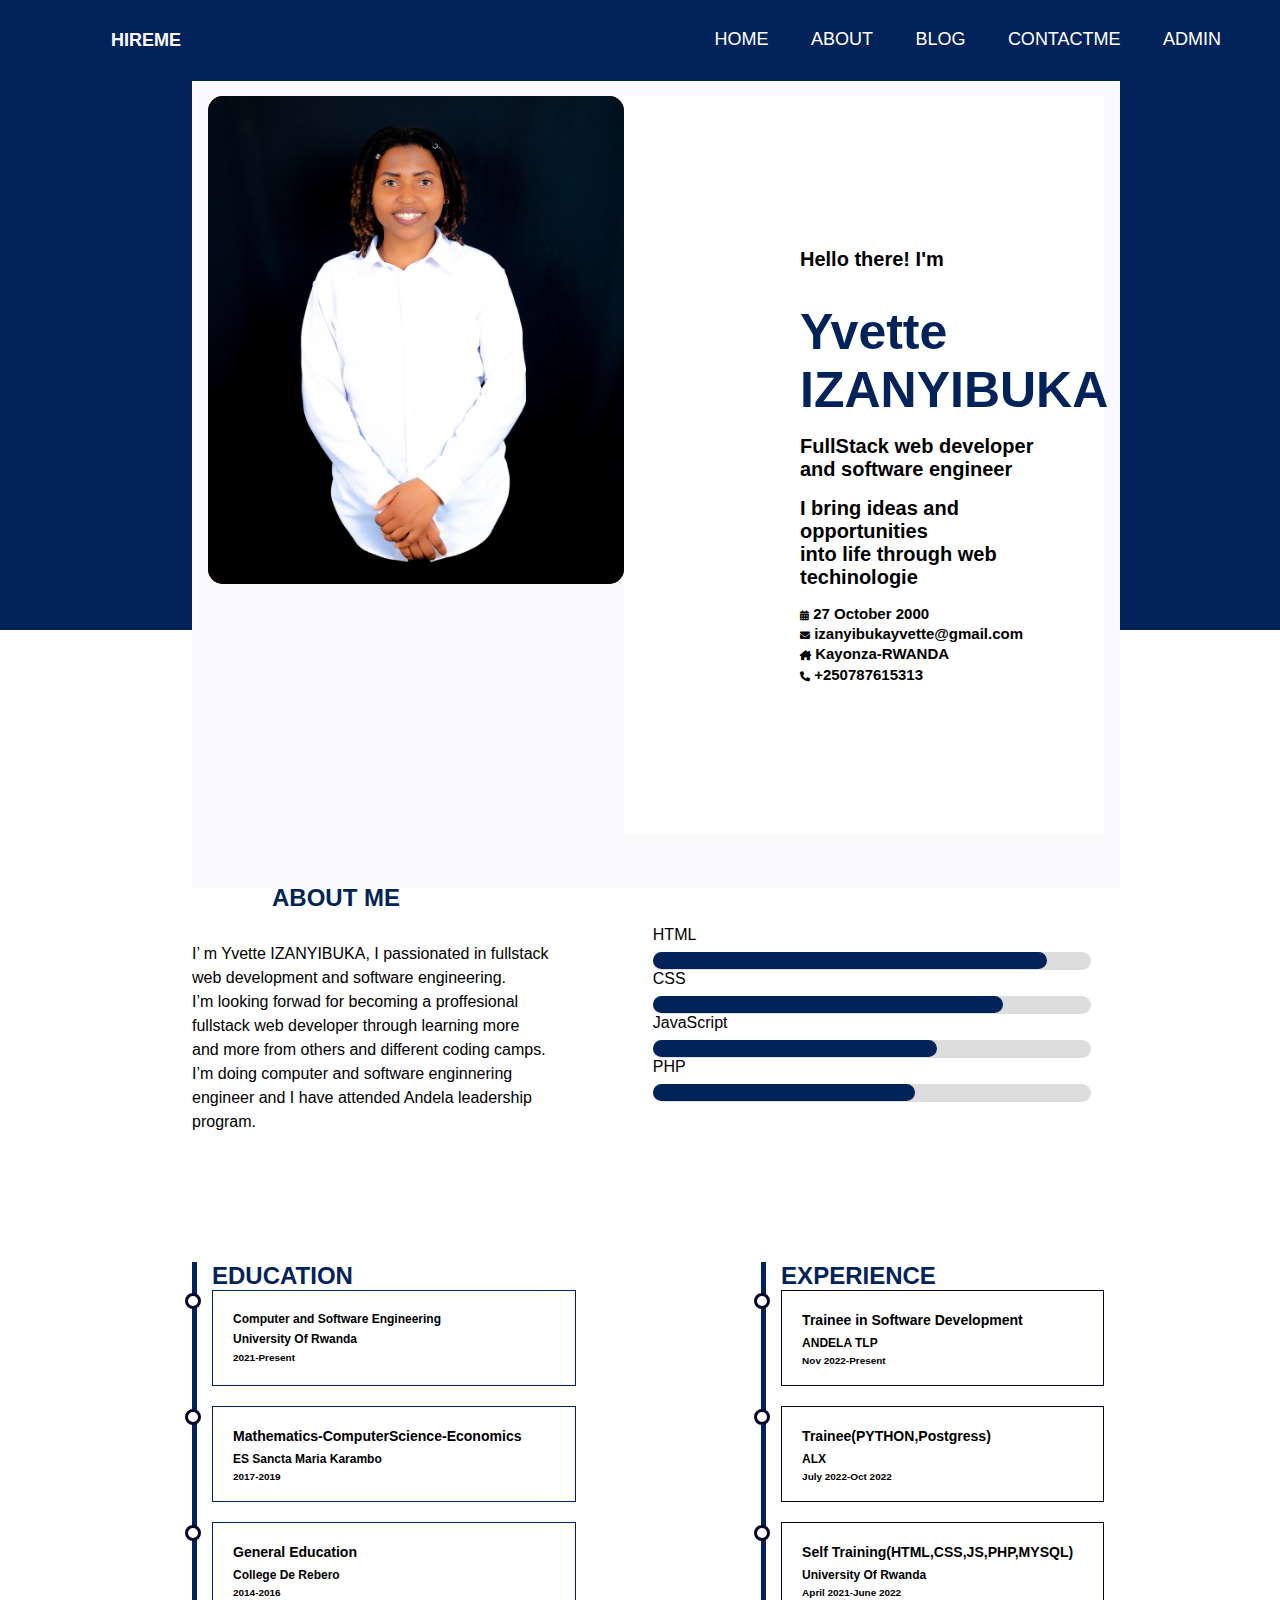
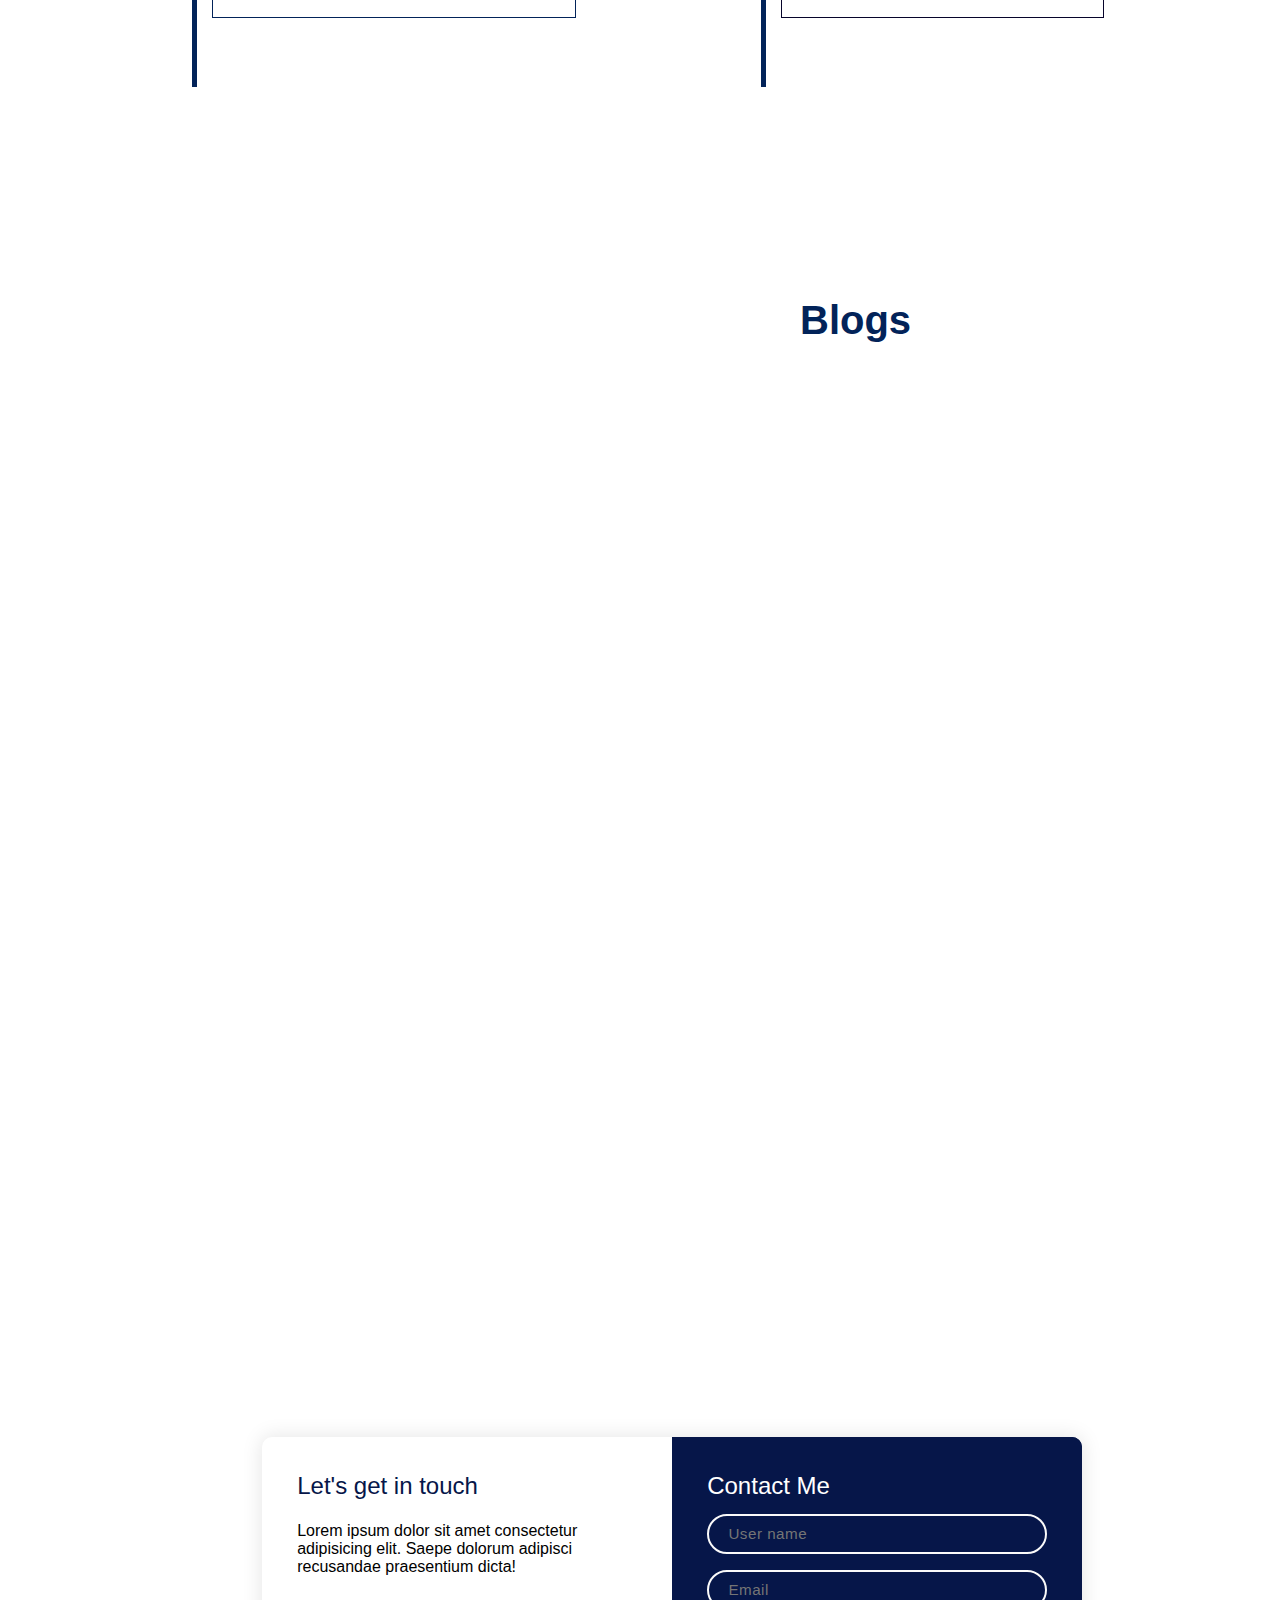
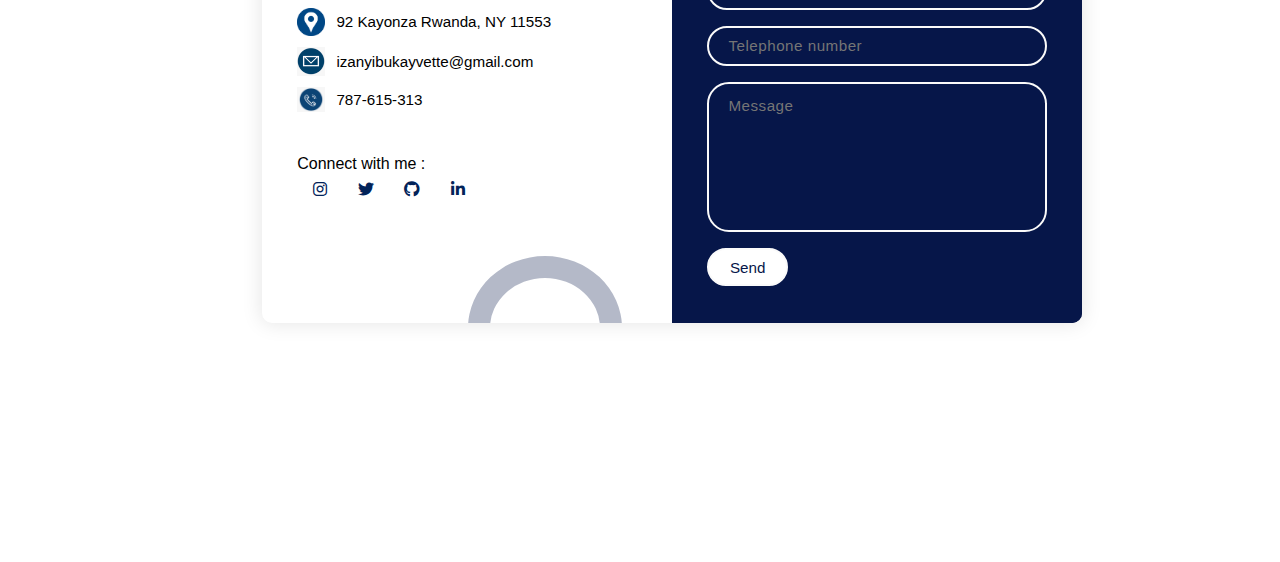
<file: index.html>
<html lang="en">
<head>
    <meta charset="UTF-8">
    <meta http-equiv="X-UA-Compatible" content="IE=edge">
    <meta name="viewport" content="width=device-width, initial-scale=1.0">
    <title>Document</title>
    <link rel="stylesheet" href="index.css">
    <link rel="stylesheet" href="https://cdnjs.cloudflare.com/ajax/libs/font-awesome/6.2.1/css/all.min.css">
    <link rel="stylesheet" href="https://cdnjs.cloudflare.com/ajax/libs/font-awesome/6.2.1/css/all.min.css" integrity="sha512-MV7K8+y+gLIBoVD59lQIYicR65iaqukzvf/nwasF0nqhPay5w/9lJmVM2hMDcnK1OnMGCdVK+iQrJ7lzPJQd1w==" crossorigin="anonymous" referrerpolicy="no-referrer" />
 </head>
    <body >
     <div class="div1">
        <div class="d1">
            <nav>
                <label  class="logo"> <a href="#contact">HIREME</a> </label> 
                <ul>
                  <li><a class="active"  href="#home">Home</a></li>
                  <li><a class="active"  href="#abouts">ABOUT</a></li>
                  <li><a class="active"  href="#Blogs">BLOG</a></li>
                  <li><a class="active"  href="#contact">CONTACTME</a></li>
                  <li><a class="active"  href="login.html">ADMIN</a></li>
                </ul> 
              </nav>
        </div>
        <section id="home">
          <div class="section">
        <div class="div2">
       <div class="photo">
        <img src="img/copy1.JPG" alt="" height="">
       </div>
       <div class="add">
        <div class="content">
            <div class="nain-content">
                <h3>Hello there! <span>I'm</span></h3>
                <h1>Yvette <br>
                IZANYIBUKA</h1>
                <h5>FullStack web developer<br>
                and software engineer</h5>
          
            <h6>I bring ideas and opportunities <br>
            into life through web techinologie</6>
           
           <div class="location-content">
             <p>  <i class="fa-solid fa-calendar-days"></i>  27 October 2000</p>
             <p>  <i class="fa-solid fa-envelope"></i>  izanyibukayvette@gmail.com</p>
             <p>  <i class="fa-solid fa-house-chimney"></i>  Kayonza-RWANDA</p>
            <p><i class="fa-solid fa-phone"></i>  +250787615313</p>

           </div>
        </div>
       </div>
        </div>
        </div>
    </div>
  </div>
  </section>



<section id="abouts">
    <div class="check">
      <div class="check-about">
      
   <div class="discr">
    <h2 style="margin-left: 5rem; margin-bottom: 2rem; color:#022359 ;">ABOUT ME</h2>
    <p>
      I’ m Yvette IZANYIBUKA, I passionated in  fullstack <br>
      web development and software engineering.<br>
      I’m looking forwad for becoming a proffesional <br>
      fullstack web developer through learning more<br>
      and more from others and different coding camps.<br>
      I’m doing computer and software enginnering<br>
      engineer and I have attended Andela leadership<br>
      program.
    </p>
  </div>
  
    <div class="progress">
      <p>HTML</p>
      <div class="container">
        <div class="skills html"></div>
      </div>
      
      <p>CSS</p>
      <div class="container">
        <div class="skills css"></div>
      </div>
      
      <p>JavaScript</p>
      <div class="container">
        <div class="skills js"></div>
      </div>
      
      <p>PHP</p>
      <div class="container">
        <div class="skills php"></div>
      </div>
          </div>
            </div>
    
      <div class="studies">
        <div class="education">
          <h2 style="color:#022359 ;">EDUCATION</h2>
          <div>
            <h4>Computer and Software Engineering</h3>
            <h4>University Of Rwanda</h>
            <h5>2021-Present</h5>
          </div>
          <div >
            <h3>Mathematics-ComputerScience-Economics</h3>
            <h4>ES Sancta Maria Karambo</h4>
            <h5>2017-2019</h5>
          </div>
          <div >
            <h3>General Education</h3>
            <h4>College De Rebero</h4>
            <h5>2014-2016</h5>
          </div>
         </div>
         <div class="experience">
          <h2 style="color:#022359 ;">EXPERIENCE</h2>
          <div>
          <h3>Trainee in Software Development</h3>
          <h4>ANDELA TLP</h>
          <h5>Nov 2022-Present</h5>
        </div>
        <div >
          <h3>Trainee(PYTHON,Postgress)</h3>
          <h4>ALX</h4>
          <h5>July 2022-Oct 2022</h5>
        </div>
        <div >
          <h3>Self Training(HTML,CSS,JS,PHP,MYSQL)</h3>
          <h4>University Of Rwanda</h4>
          <h5>April 2021-June 2022</h5>
        </div>
        </div>
      </div>
      </div>
</section>

<section id="Blogs">
  <h1 style="margin-left:50rem; font-size: 40px; color: #022359;">Blogs</h1>
  <div class="blogg" id="b"></div>
</section>

<section id="contact">
  <div class="cont">
    <div class="form">
      <div class="contact-info">
        <h3 class="title">Let's get in touch</h3>
        <p class="text">
          Lorem ipsum dolor sit amet consectetur adipisicing elit. Saepe
          dolorum adipisci recusandae praesentium dicta!
        </p>

        <div class="info">
          <div class="information">
            <img src="img/lo.png" class="icon" alt="" />
            <p>92 Kayonza Rwanda, NY 11553</p>
          </div>
          <div class="information">
            <img src="img/mail.png" class="icon" alt="" />
            <p>izanyibukayvette@gmail.com</p>
          </div>
          <div class="information">
            <img src="img/call.png" class="icon" alt="" />
            <p>787-615-313</p>
          </div>
        </div>

        <div class="social-media">
          <p>Connect with me :</p>
          <div class="social-icons">
            <a href="#" style="color: #022359;">
              <i class="fa-brands fa-instagram"></i>
            </a>
            <a href="#" style="color: #022359;">
              <i class="fa-brands fa-twitter"></i>
            </a>
            <a href="#">
              <i class="fa-brands fa-github"></i>
            </a>
            <a href="#">
              <i class="fab fa-linkedin-in"></i>
            </a>
          </div>
        </div>
      </div>

      <div class="contact-form">

        <form action="" autocomplete="off" name='registration' onSubmit="return formValidation();" class="contact-form">
          <h3 class="title">Contact Me</h3>
          <div class="input-container">
            <input type="text" name="name" id="name" class="input" placeholder="User name"/>
            
          </div>
          <div class="input-container">
            <input type="email" name="email" id="email-id" class="input" placeholder="Email"/>
          
          </div>
          <div class="input-container">
            <input type="tel" name="phone" id="phone" class="input" placeholder="Telephone number"/>
          </div>
          <div class="input-container textarea">
            <textarea name="message" id="message" class="input" placeholder="Message"></textarea>
          </div>
          <input type="submit" name="submit" value="Send" class="btn"/>
        </form>
      </div>
    </div>
  </div>
</section>
<script src="index.js"></script>
</body>
</html>
</file>
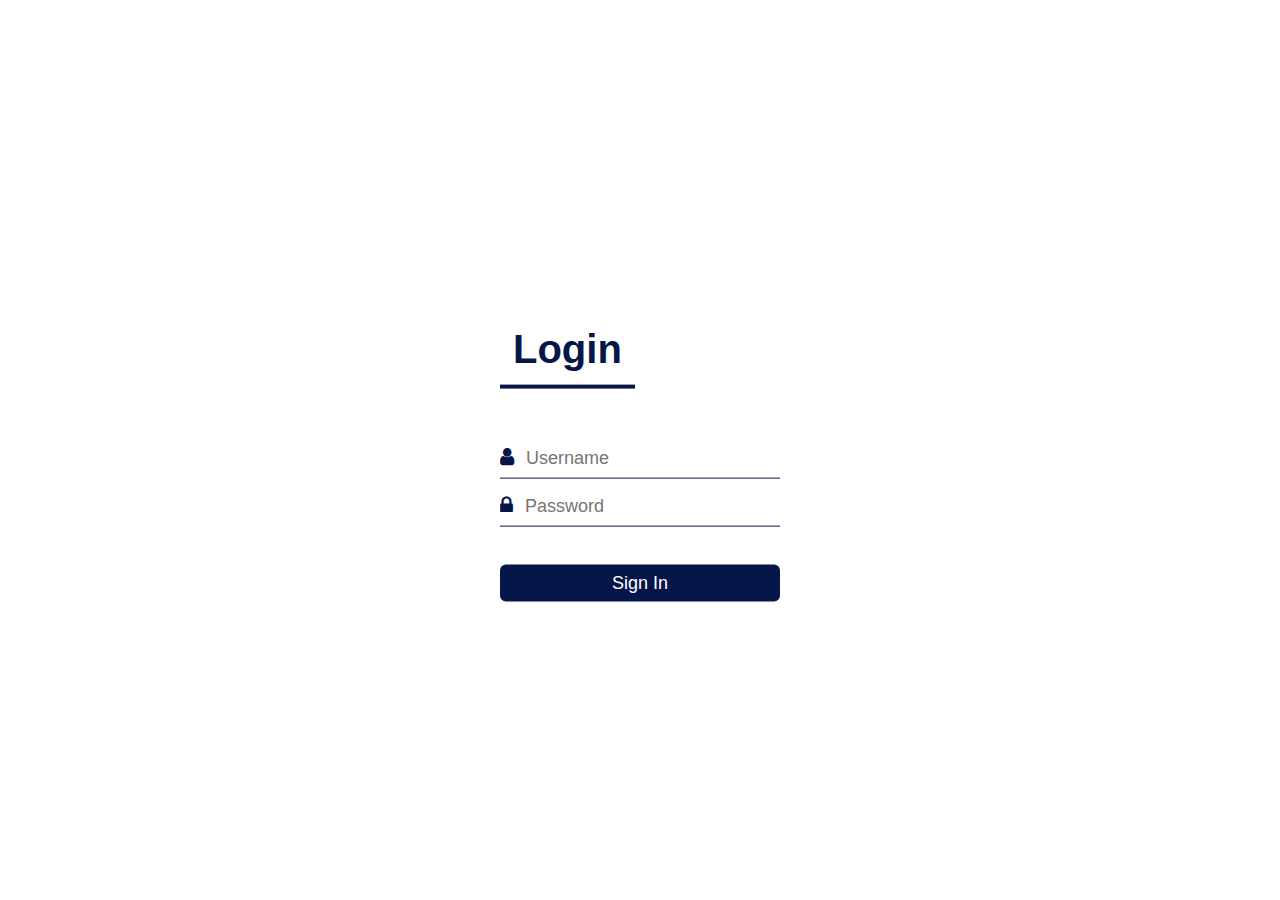
<file: login.html>
<!DOCTYPE html>
<html lang="en">

<head>
	<meta charset="UTF-8">
	<link rel="stylesheet" href=
"https://stackpath.bootstrapcdn.com/font-awesome/4.7.0/css/font-awesome.min.css">
	<meta name="viewport" content="width=device-width, initial-scale=1.0">
	<meta http-equiv="X-UA-Compatible" content="ie=edge">
	<link rel="stylesheet" href="login.css">
	<title>Login Page</title>
</head>

<body>
	<form action="" method="post">
		<div class="login-box">
			<h1>Login</h1>

			<div class="textbox">
				<i class="fa fa-user" aria-hidden="true"></i>
				<input type="text" placeholder="Username"
						name="username" value="" id="username">
			</div>

			<div class="textbox">
				<i class="fa fa-lock" aria-hidden="true"></i>
				<input type="password" placeholder="Password"
						name="password" value="" id="pwd">
			</div>
<br>
		<input type="button" id="btn" value="Sign In" class="sub" onclick="getInfo()">	
		</div>
	</form>
	<script src="login.js"></script>
</body>

</html>
</file>
<file: index.css>
*{
    margin: 0;
    padding: 0;
    text-decoration: none;
    list-style: none;
}


body{
    font-family: poppins;
}

label.logo{
    font-size: 16px;
    font-weight:bold;
    color: white;
    padding: 0 100px;
    line-height: 80px;
}
 .d1{
display: fixed;
background-color: #59020e;

 }
nav ul{
    float: right;
    margin-right: 40px;

}
nav li{
    display:inline-block;
    margin: 0 8px;
    line-height: 18px;
    margin-top: 30px;
    color: #fff;

    
}
.d1 a{
    color: white;
    font-size: 18px;
    text-transform: uppercase;
    border: 1px solid transparent;
    padding: 7px 10px;
    border-radius: 3px;

}
a .active , a:hover{
    border: 1px solid white;
    transition: .5s;
} 



.d1{
    background-color: #022359;
    width: 100%;
    color: #fff;
    top: 0;
    position: fixed;
    

}


.div1{
    background-color: #022359;
    height: 70%;
    width: 100%;
}
.section{
    height: 145%;
    width: 100%;
    margin-top: 0rem;
}
.div2{
    background-color: rgb(250, 250, 252);
    height: 85%;
    width: 70%;
    margin-left: 15%;
    top: 0;
    display:flex;
    justify-content: space-between;
    padding: 1rem;
    
    padding-top: 6rem;
}

.photo{
    max-height: fit-content;
    width: 50%;
    background-color: white;
    border-radius: 15px;
    background-color: #59020e;
    border-radius: 15px;
}
.photo img{
    width: 100%;
    height: 100%;
    max-height: fit-content;
    border-radius: 15px;
}
.add{
    max-height: fit-content;
    width: 50%;
    background-color: white;
    padding: 8rem 1rem;
}
.add .content{
    padding: 1.5rem 2rem;
    background-color: white;
    margin-left: 3rem;
    padding-left: 7rem;
    font-family: Arial, Helvetica, sans-serif;
}

 .nain-content h3{
    top: 0;
    font-size: 20px;
}

.nain-content h1{
    margin-top: 2rem;
    font-size: 50px;
    color: #022359;
}

.nain-content h5{
    margin-top: 1rem;
    font-size: 20px;
}
.nain-content h6{
    margin-top: 1rem;
    font-size: 20px;
}
.nain-content .location-content{
    
    margin-top: 1rem;
    font-size: 20px;
}
.location-content p{
    font-style: normal;
    margin-top: 0.2rem;
    font-size: 15px;
}
.location-content i{
    font-style: normal;
    font-size: 10px;
}



.check{
    height: 100%;
    width: 72%;
    margin-left: 15%;
    margin-top: 10rem; 
    padding-top: 3rem;
 }
.check .check-about{
    height: 40%;
    width:100%;
    display: flex;
}
.discr{
    height: 100%;
    width: 50%;
    padding-top: 3rem;
    line-height: 1.5rem;
}
.progress{
   height: 100%;
    width: 50%;
    padding-top: 3rem;
    margin-top: 2.5rem;
}

.container {
    width: 95%; 
    height: 5%;
    background-color: #ddd; 
    border-radius: 5rem;
    margin-top: 0.5rem;
  }
  .skills {
    text-align: right;
    padding-top: 2px; 
    padding-bottom: 2px; 
    color: white; 
    
  } 
  
  .html {width: 90%; height: 70%; border-radius: 5rem; background-color: #022359;} 
  .css {width: 80%; height: 70%; border-radius: 5rem;  background-color: #022359;} 
  .js {width: 65%; height: 70%; border-radius: 5rem; background-color: #022359;} 
  .php {width: 60%; height: 70%;border-radius: 5rem; background-color: #022359;} 

  

  .studies{
    display: flex;
    height: 72.6%;
    margin-top: 2rem;
    background-color: white;
    width: 100%;
    padding-top: 2rem;
}
.studies .education{
    margin-left: 0;
    width: 450px;
    border-left: 5px solid #022359;
    padding: 0 10px 0 15px;
    height: 65%;
    background-color: white;
}
.studies .experience{
    margin-left: 8.5rem;
    width: 360px;
    border-left: 5px solid #022359;
    padding: 0 10px 0 15px;
    height:65%;
    background-color: white;
}

.education div{
    background-color: white;
    padding: 2px 20px;
    font-size: 12px;
    border: 1px solid #022359;
    line-height: 1.7;
    height: 90px;
    margin-bottom: 20px;
    width: 80%;
    
}
.education div::before{
    content: '';
    display: block;
    width: 10px;
    height: 10px;
    border-radius: 50%;
    background-color: white;
    border: 3px solid rgb(7, 4, 43);
    top: 10px;
    margin-left: -48px;
}
.experience div{
    background-color: #ffff;
    padding: 2px 20px;
    font-size: 12px;
    border: 1px solid rgb(7, 4, 43);
    line-height: 1.7;
    height: 90px;
    margin-bottom: 20px;
    /* position: relative; */
    display: block;
}

.experience div::before{
    content: '';
    display: block;
    width: 10px;
    height: 10px;
    border-radius: 50%;
    background-color: white;
    border: 3px solid rgb(7, 4, 43);
    /* position: absolute; */
    top: 10px;
    margin-left: -48px;
}


#blogs{
    padding-top: 10rem;
    height: 100%;
    width: 100%;
    background-color: white;
}



body,
  input,
  textarea {
    font-family: Arial, Helvetica, sans-serif;
  }
  
  .cont {
    width: 100%;
    min-height: 100vh;
    padding: 2rem;
    background-color: white;
    overflow: hidden;
    display: flex;
    align-items: center;
    justify-content: center;
  }
  
  .form {
    width: 100%;
    max-width: 820px;
    background-color:white;
    border-radius: 10px;
    box-shadow: 0 0 20px 1px rgba(0, 0, 0, 0.1);
    z-index: 1000;
    overflow: hidden;
    display: grid;
    grid-template-columns: repeat(2, 1fr);
  }
  
  .contact-form {
    background-color: #061649;
    position: relative;
  }
  

  

  
  .contact-form:before {
    content: "";
    /* position: absolute; */
    width: 26px;
    height: 26px;
    background-color: #061649;
    transform: rotate(45deg);
    top: 50px;
    left: -13px;
  }
  
  form {
    padding: 2.3rem 2.2rem;
    z-index: 10;
    overflow: hidden;
    position: relative;
  }
  
  .title {
    color: #fff;
    font-weight: 500;
    font-size: 1.5rem;
    line-height: 1;
    margin-bottom: 0.7rem;
  }
  
  .input-container {
    position: relative;
    margin: 1rem 0;
  }
  
  .input {
    width: 100%;
    outline: none;
    border: 2px solid #fafafa;
    background: none;
    padding: 0.6rem 1.2rem;
    color: #fff;
    font-weight: 500;
    font-size: 0.95rem;
    letter-spacing: 0.5px;
    border-radius: 25px;
    transition: 0.3s;
  }
  
  textarea.input {
    padding: 0.8rem 1.2rem;
    min-height: 150px;
    border-radius: 22px;
    resize: none;
    overflow-y: auto;
  }
  
  .input-container label {
    position: absolute;
    top: 50%;
    left: 15px;
    transform: translateY(-50%);
    padding: 0 0.4rem;
    color: #fafafa;
    font-size: 0.9rem;
    font-weight: 400;
    pointer-events: none;
    z-index: 1000;
    transition: 0.5s;
  }
  
  .input-container.textarea label {
    top: 1rem;
    transform: translateY(0);
  }
  
  .btn {
    padding: 0.6rem 1.3rem;
    background-color: #fff;
    border: 2px solid #fafafa;
    font-size: 0.95rem;
    color: #061649;
    line-height: 1;
    border-radius: 25px;
    outline: none;
    cursor: pointer;
    transition: 0.3s;
    margin: 0;
  }
  
  .btn:hover {
    background-color: transparent;
    color: #fff;
  }
  
  .input-container span {
    position: absolute;
    top: 0;
    left: 25px;
    transform: translateY(-50%);
    font-size: 0.8rem;
    padding: 0 0.4rem;
    color: transparent;
    pointer-events: none;
    z-index: 500;
  }
  
  .input-container span:before,
  .input-container span:after {
    content: "";
    position: absolute;
    width: 10%;
    opacity: 0;
    transition: 0.3s;
    height: 5px;
    background-color: #061649;
    top: 50%;
    transform: translateY(-50%);
  }
  
  .input-container span:before {
    left: 50%;
  }
  
  .input-container span:after {
    right: 50%;
  }
  
  .input-container.focus label {
    top: 0;
    transform: translateY(-50%);
    left: 25px;
    font-size: 0.8rem;
  }
  
  .input-container.focus span:before,
  .input-container.focus span:after {
    width: 50%;
    opacity: 1;
  }
  
  .contact-info {
    padding: 2.3rem 2.2rem;
    position: relative;
  }
  
  .contact-info .title {
    color: #061649;
  }
  
  .text {
    color: black;
    margin: 1.5rem 0 2rem 0;
  }
  
  .information {
    display: flex;
    color: black;
    margin: 0.7rem 0;
    align-items: center;
    font-size: 0.95rem;
  }
  
  .icon {
    width: 28px;
    margin-right: 0.7rem;
  }
  
  .social-media {
    padding: 2rem 0 0 0;
  }
  
  .social-media p {
    color: black;
  }
  
  .social-icons {
    display: flex;
    margin-top: 0.5rem;
    color: #022359;
  }
  
  .social-icons a {
    width: 45px;
    height: 45px;
    border-radius: 5px;
    background-color: white;
    text-align: center;
    line-height: 35px;
    margin-right: 1px;
    color: #022359;
  }
  
  .social-icons a:hover {
    transform: scale(1.05);
  }
  
  .contact-info:before {
    content: "";
    position: absolute;
    width: 110px;
    height: 100px;
    border: 22px solid #061649;
    border-radius: 50%;
    bottom: -77px;
    right: 50px;
    opacity: 0.3;
  }
  
  
  .square {
    position: absolute;
    height: 400px;
    top: 50%;
    left: 50%;
    transform: translate(181%, 11%);
    opacity: 0.2;
  }


/*  */







  
  @media (max-width: 850px) {
    .form {
      grid-template-columns: 1fr;
    }
  
    .contact-info:before {
      bottom: initial;
      top: -75px;
      right: 65px;
      transform: scale(0.95);
    }
  
    .contact-form:before {
      top: -13px;
      left: initial;
      right: 70px;
    }
  
    .square {
      transform: translate(140%, 43%);
      height: 350px;
    }
  
 
    .text {
      margin: 1rem 0 1.5rem 0;
    }
  
    .social-media {
      padding: 1.5rem 0 0 0;
    }
  }
  
  @media (max-width: 480px) {
    .container {
      padding: 1.5rem;
    }
  
    .contact-info:before {
      display: none;
    }
  
    .square,
    .big-circle {
      display: none;
    }
  
    form,
    .contact-info {
      padding: 1.7rem 1.6rem;
    }}




@media secreen and (max-width: 780px){
    .bContent{
        flex-direction: colum;
    }
}


.blogg{
    height: 100%;
    width: 70%;
    margin-left: 15%;
    background-color: white;
    grid-template-columns: repeat(100px,3);

    display: flex;
    flex-wrap: wrap;
    gap: 10px;
    list-style-type: none;
    padding-inline-start: 0;
}

#b{
    display: inline-flexbox;
}
</file>
<file: login.css>
body {
	margin: 0;
	padding: 0;
	font-family: sans-serif;
	background: url() no-repeat;
	background-size: cover;
}

.login-box {
	width: 280px;
	position: absolute;
	top: 50%;
	left: 50%;
	transform: translate(-50%, -50%);
	color: #061649;
}

.login-box h1 {
	float: left;
	font-size: 40px;
	border-bottom: 4px solid #061649;
	margin-bottom: 50px;
	padding: 13px;
}

.textbox {
	width: 100%;
	overflow: hidden;
	font-size: 20px;
	padding: 8px 0;
	margin: 8px 0;
	border-bottom: 1px solid #061649;
}

.fa {
	width: px;
	float: left;
	text-align: center;
}

.textbox input {
	border: none;
	outline: none;
	background: none;
	font-size: 18px;
	float: left;
	margin: 0 10px;
}

.sub {
	width: 100%;
	padding: 8px;
	color: #ffffff;
	background: none #061649;
	border: none;
	border-radius: 6px;
	font-size: 18px;
	cursor: pointer;
	margin: 12px 0;
}
a{
    color: white;
    text-decoration: none;
}

.edit{
	border: 2px solid #061649;
    background-color: #061649;
	font-size: 30px;
	border-radius: 5px;
	box-shadow: 0px 0px 10px  #061649 ;
	
}
</file>
